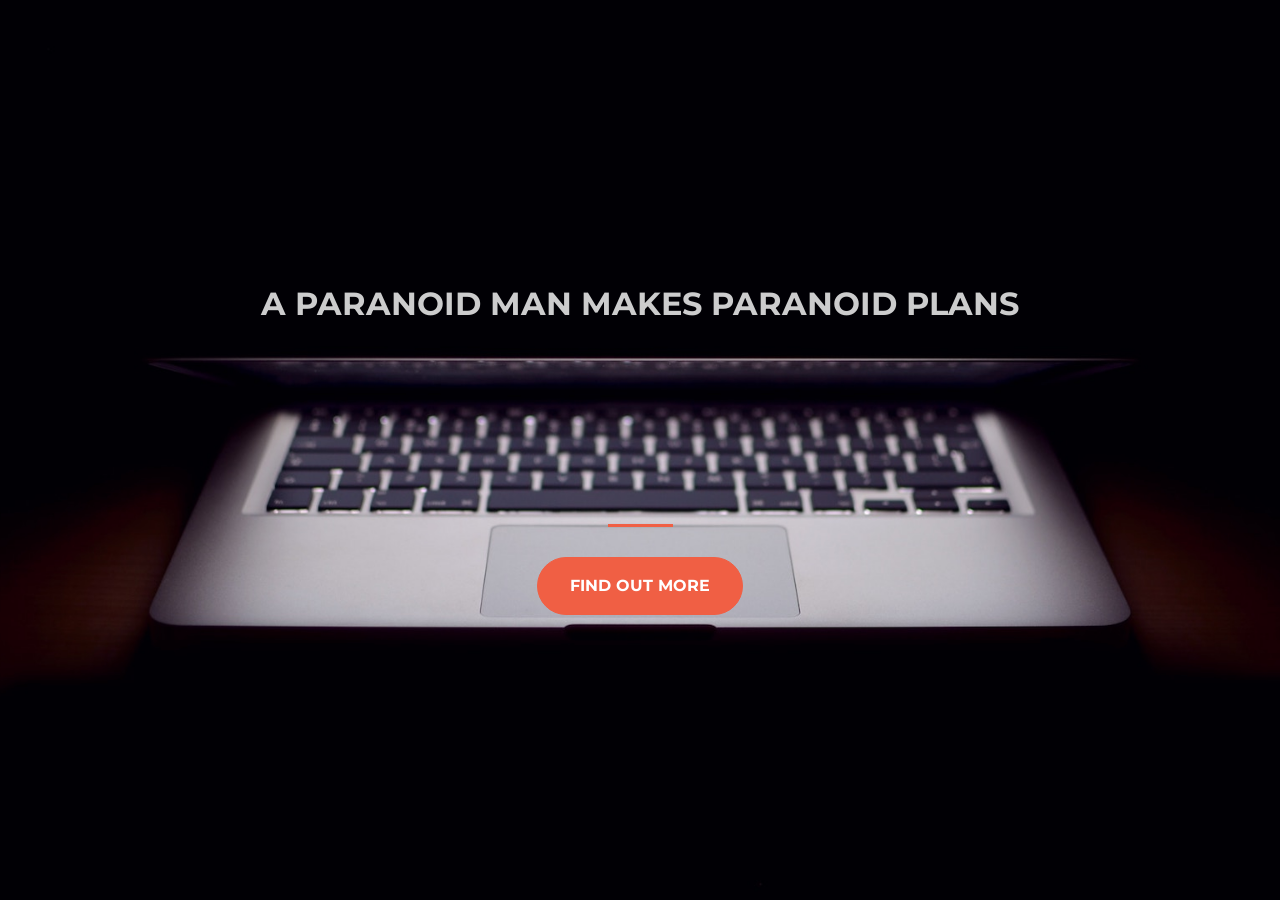
<file: index.html>
<!DOCTYPE html>
<html>
  <head>
    <title>Startup</title>

    <!-- Google Fonts -->
    <link href="https://fonts.googleapis.com/css?family=Montserrat" rel="stylesheet">

    <!-- Note that the below Bootstrap file is a specific version. If you grab the most
    current from Bootstrap website, you will see the button grow transition being a lot faster
    than in my video. Use whichever style sheet you like best! -->
    <!-- Bootstrap CSS from a CDN. This way you don't have to include the bootstrap file yourself -->
    <link rel="stylesheet" href="https://maxcdn.bootstrapcdn.com/bootstrap/4.0.0/css/bootstrap.min.css" integrity="sha384-Gn5384xqQ1aoWXA+058RXPxPg6fy4IWvTNh0E263XmFcJlSAwiGgFAW/dAiS6JXm" crossorigin="anonymous">
    <link rel="stylesheet" type="text/css" href="animate.css">
    <!-- My own stylesheet -->
    <link rel="stylesheet" type="text/css" href="style.css">
  </head>
  <body>
    <header class="startup text-center text-white d-flex">
      <div class="container my-auto">
        <div class="row">
          <div class="col-lg-12 my-auto">
            <h1 class="text-uppercase faded swing animated">
              <strong>A Paranoid Man Makes Paranoid Plans</strong>
            </h1>
            <hr>
          </div>
          <div class="col-lg-12 my-auto">
                <div id="mc_embed_signup">
                <form action="https://facebook.us18.list-manage.com/subscribe/post?u=6f7630cff428f124d02e589ce&amp;id=a67ccf3a25" method="post" id="mc-embedded-subscribe-form" name="mc-embedded-subscribe-form" class="validate" target="_blank" novalidate>
                    <div id="mc_embed_signup_scroll">
                <div id="mce-responses" class="clear">
                    <div class="response" id="mce-error-response" style="display:none"></div>
                    <div class="response" id="mce-success-response" style="display:none"></div>
                  </div>    <!-- real people should not fill this in and expect good things - do not remove this or risk form bot signups-->
                    <div style="position: absolute; left: -5000px;" aria-hidden="true"><input type="text" name="b_6f7630cff428f124d02e589ce_a67ccf3a25" tabindex="-1" value=""></div>
                    <div class="clear"><input  class="btn btn-primary btn-xl" type="submit" value="Find Out More" name="subscribe" id="mc-embedded-subscribe" class="button"></div>
                    </div>
                </form>
                </div>

          </div>
        </div>
      </div>
    </header>

  </body>

</html>
</file>
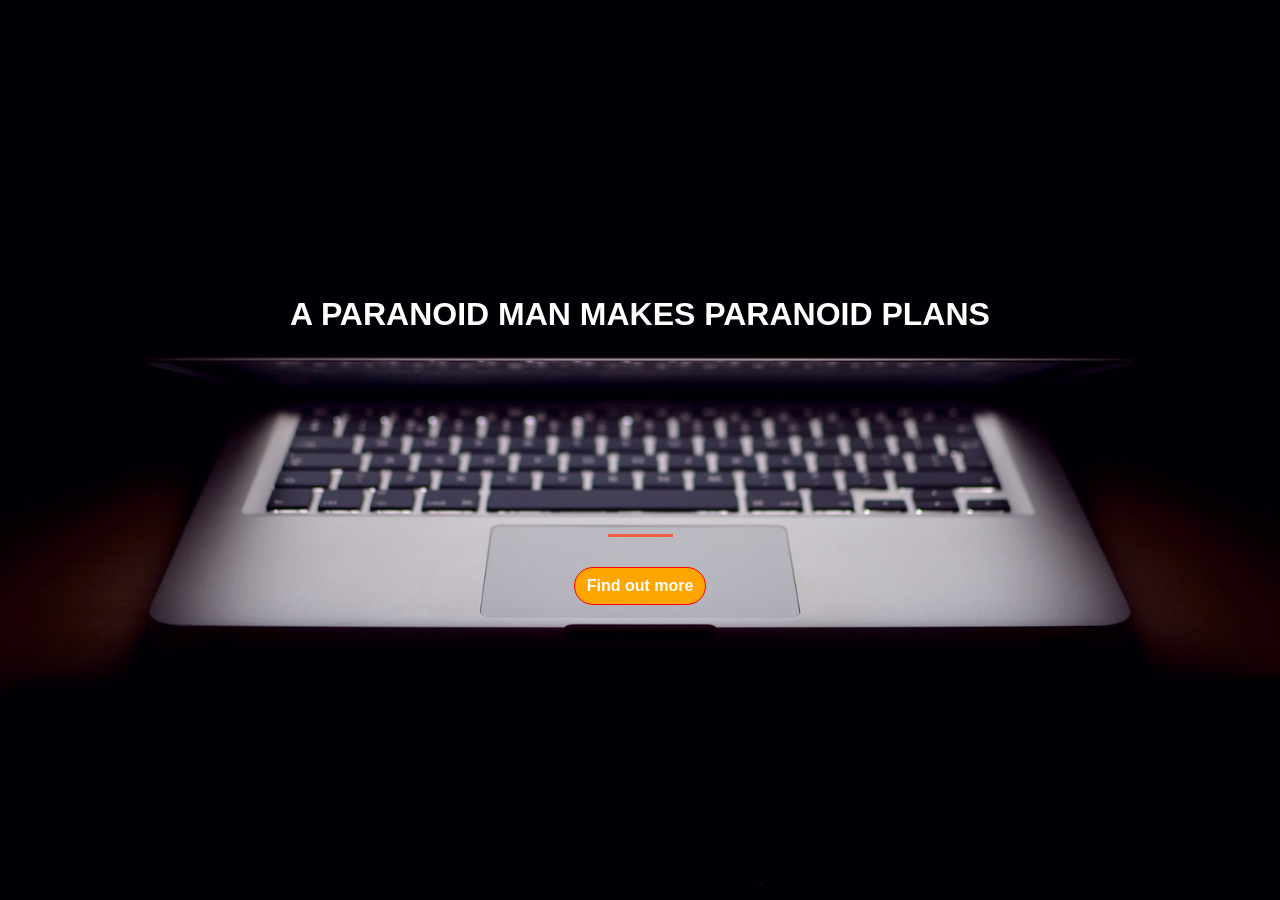
<file: Startup.html>
<!DOCTYPE html>
<html>
<head>
	<title>Startup</title>
	<link rel="stylesheet" href="https://stackpath.bootstrapcdn.com/bootstrap/4.1.1/css/bootstrap.min.css" integrity="sha384-WskhaSGFgHYWDcbwN70/dfYBj47jz9qbsMId/iRN3ewGhXQFZCSftd1LZCfmhktB" crossorigin="anonymous">
	<link rel="stylesheet" type="text/css" href="landing.css">
</head>
<body>


	<header class="startup text-center text-white d-flex">
		<div class="container my-auto">
			<div class="row">
				<div class="col-lg-12 my-auto">
					<h1 class="text-uppercase faded">
					<strong> a paranoid man makes paranoid plans </strong>
					</h1>
			<hr>
		</div>
		<div class="col-lg-12 my-auto">
			<link href="//cdn-images.mailchimp.com/embedcode/classic-10_7.css" rel="stylesheet" type="text/css">
<style type="text/css">
	#mc_embed_signup{clear:left; font:14px Helvetica,Arial,sans-serif; }
	/* Add your own MailChimp form style overrides in your site stylesheet or in this style block.
	   We recommend moving this block and the preceding CSS link to the HEAD of your HTML file. */
</style>
<div id="mc_embed_signup">
<form action="https://facebook.us18.list-manage.com/subscribe/post?u=6f7630cff428f124d02e589ce&amp;id=a67ccf3a25" method="post" id="mc-embedded-subscribe-form" name="mc-embedded-subscribe-form" class="validate" target="_blank" novalidate>
    <div id="mc_embed_signup_scroll">
<div class="indicates-required"</div>
<div class="mc-field-group">
		<div id="mce-responses" class="clear">
		<div class="response" id="mce-error-response" style="display:none"></div>
		<div class="response" id="mce-success-response" style="display:none"></div>
	</div>    <!-- real people should not fill this in and expect good things - do not remove this or risk form bot signups-->
    <div style="position: absolute; left: -5000px;" aria-hidden="true"><input type="text" name="b_6f7630cff428f124d02e589ce_a67ccf3a25" tabindex="-1" value=""></div>
    <div class="clear"><input type="submit" value="Find out more" name="subscribe" id="mc-embedded-subscribe" class="btn btn-primary"></div>
    </div>
</form>
</div>
		</div>
	</div>
</div>
</header>

</body>
</html>
</file>
<file: style.css>
body,
html {
  width: 100%;
  height: 100%; 
}

body {
  font-family: 'Montserrat', sans-serif;
}

hr {
  max-width: 65px;
  border-width: 3px;
  border-color: #F05F44; 
}

.faded {
  color: rgba(255, 255, 255, 0.8); 
}

header.startup{
  background-position: center;
  background-image: url("header.jpg");
  background-size: cover;
  height: 100%;
}

header.startup hr {
  margin-top: 200px;
  margin-bottom: 30px; 
}

header.startup h1 {
  font-size: 2rem; 
}

.btn {
  font-weight: 700;
  text-transform: uppercase;
  border-radius: 300px;
  font-family: 'Montserrat', sans-serif;
}

.btn-xl {
  padding: 1rem 2rem; 
}

.btn-primary {
  background-color: #F05F44;
  border-color: #F05F44; }

.btn-primary:hover {
  background-color: #ee4b08;
  border-color: #ee4b08;
  border-width: 5px;
  cursor: pointer;
}
</file>
<file: landing.css>
body,html{
	width: 100%;
	height:100%;
}
body {
  font-family: 'Montserrat', sans-serif;
}
header.startup{
	background-position: center;
	background-image: url(header.jpg);
	background-size: cover;
	height: 100%;
}
hr {
  max-width: 65px;
  border-width: 3px;
  border-color: #F05F44; 
}
header.startup hr{
	margin-top: 200px;
	margin-bottom: 30px;
}
header.startup h1{
	font-size: 2rem;
}
.btn-primary{
	border-radius: 300px;
	font-weight: 700 ;
	font-family: : sans-serif;
	background-color:orange;
	border-color: red;
}
.btn-primary:hover {
	background-color: #90A437;
	border-color: #303D74;
	border-width: 3px;
}
</file>
